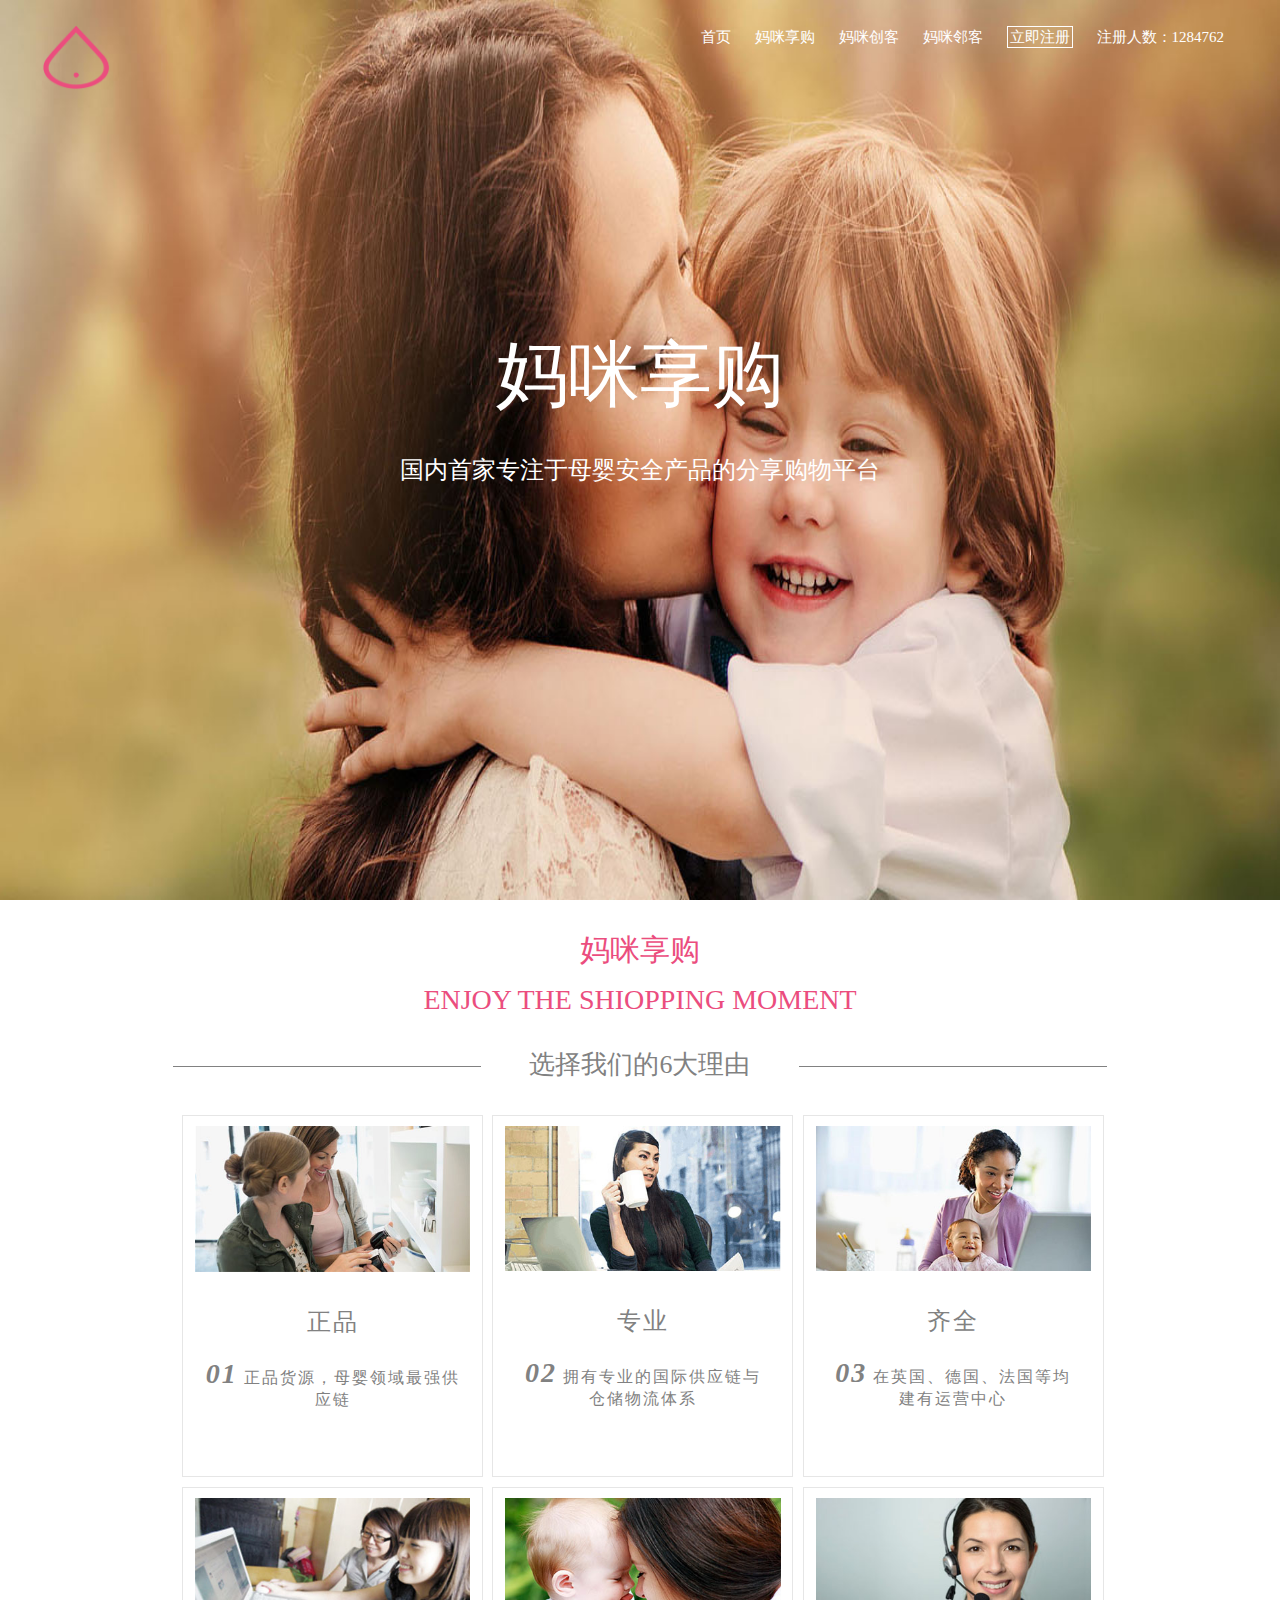
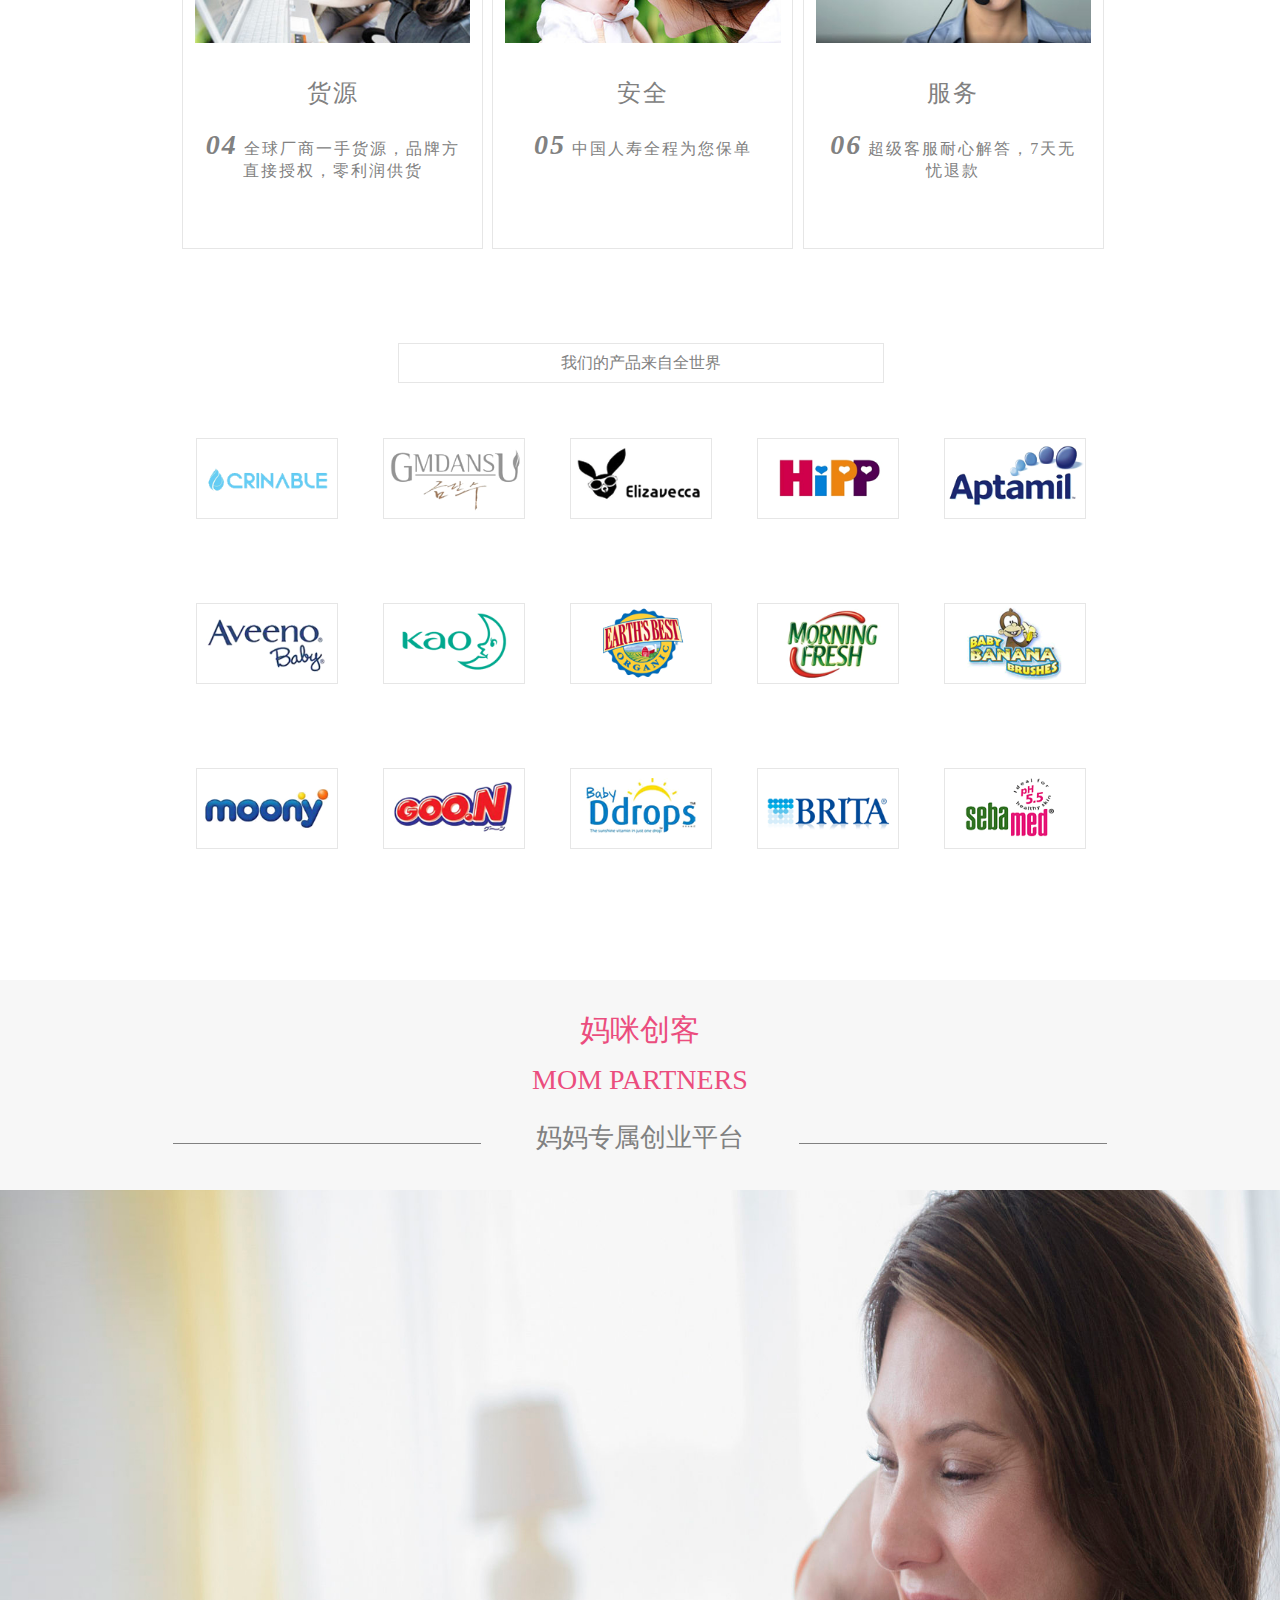
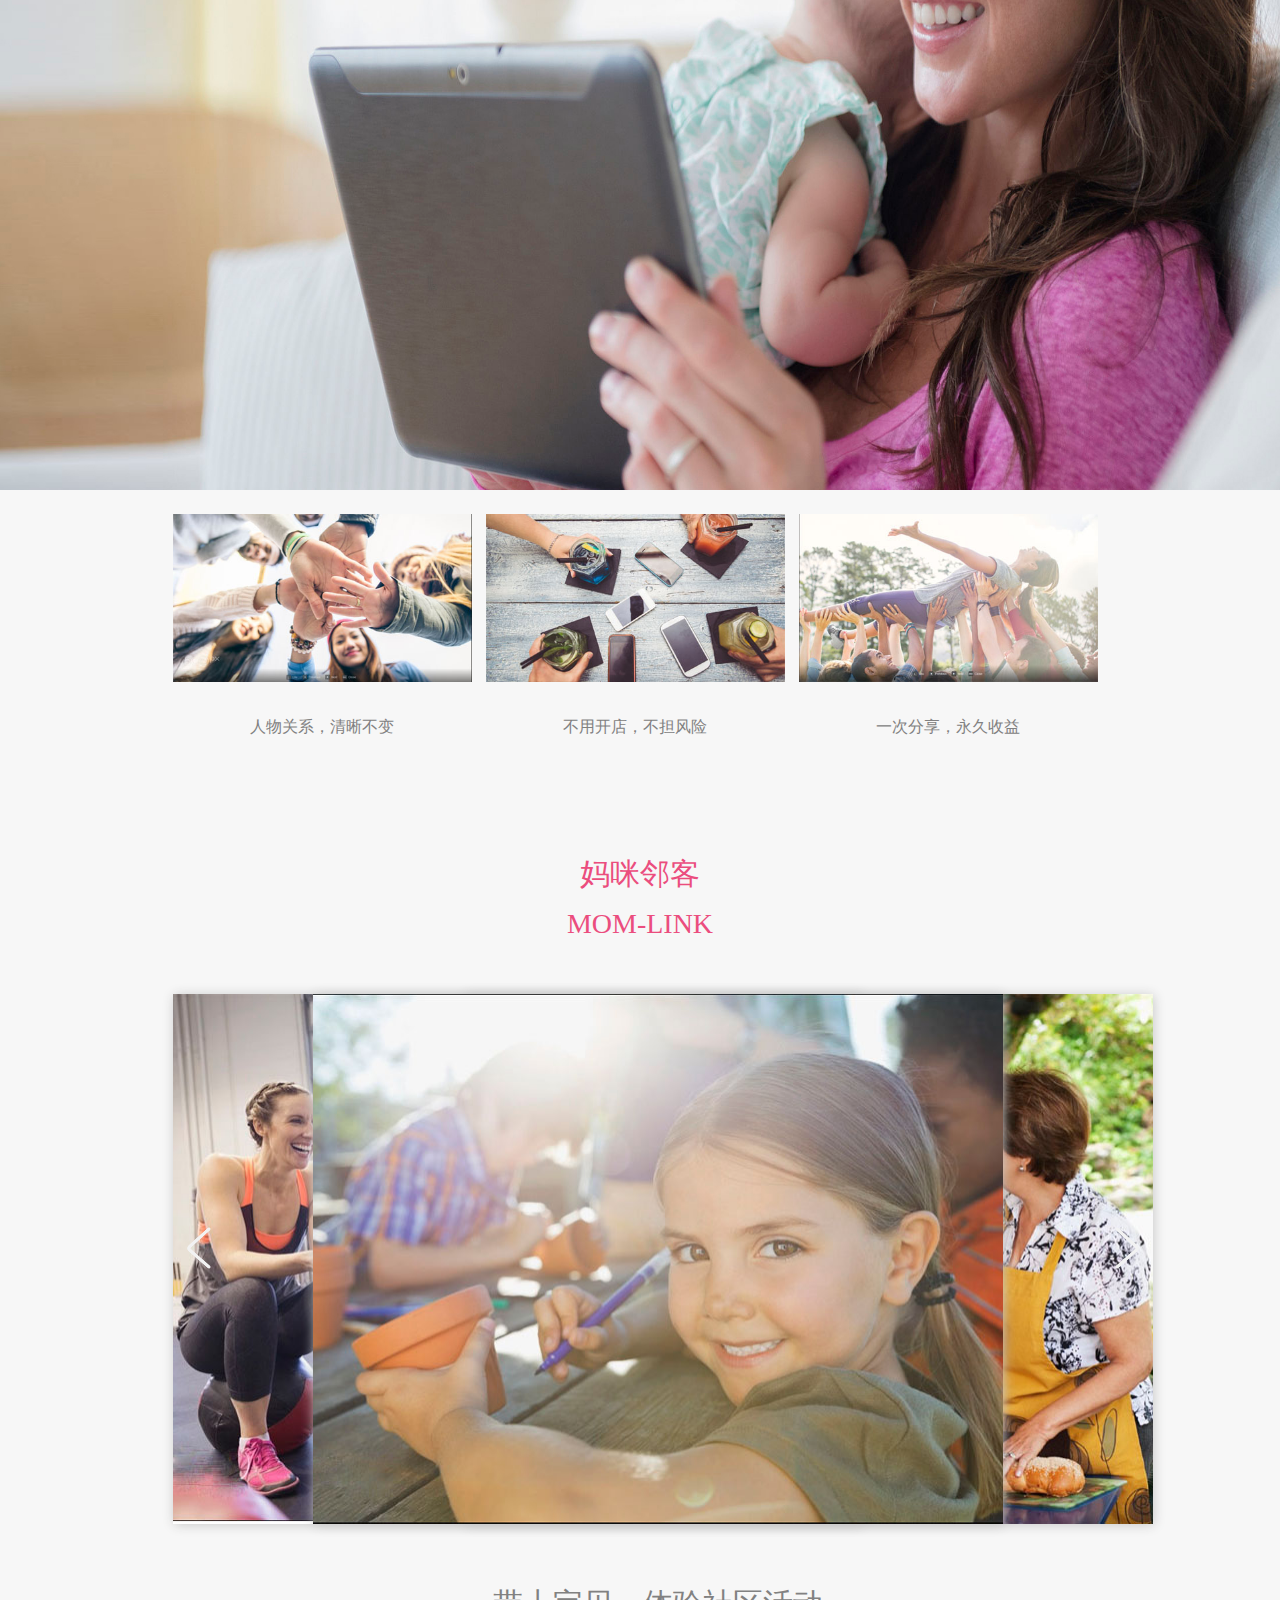
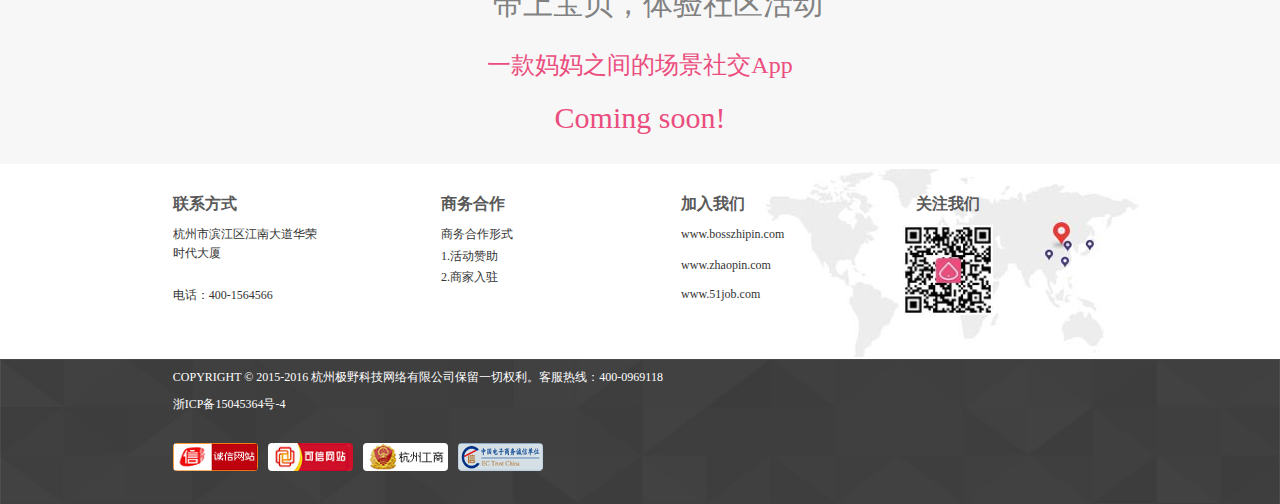
<file: index.html>
<!doctype html>
<html lang="en">
<head>
	<meta charset="UTF-8">
	<title>妈咪享购</title>
	<meta name="keywords" content="妈咪享购，妈咪创客，母婴安全">
    <meta name="description" content="全国首家专注母婴安全产品创业平台">
    <link rel="stylesheet" href="css/index.css">
    <script src="js/query.js"></script>
    <script src="js/index.js"></script>
</head>
<body>
    <div class="header">
       <div class="hd-ct">
            <div class="lg-text">
               <img src="img/logo.png" alt="">
            </div>
            <div class="nav nav1">
                <ul>
                    <label class="nv-1"id='0'>
                        <span>注册人数：1284762</span>
                    </label>  
                    <label class="nv-2"for="xz1"id='0'>
                        <span>立即注册</span>
                    </label>    
                    <label class="nv-4" for="xz3" id="4">
                        <span>妈咪邻客</span>
                    </label>  
                    <label class="nv-5"for="xz4" id="3">
                        <span>妈咪创客</span>
                    </label>                           
                    <label class="nv-6"for="xz5" id="2">
                        <span>妈咪享购</span>
                    </label>   
                    <label class="nv-7"for="xz6" id="1">
                        <span>首页</span>
                    </label>                                  
                </ul>      
            </div>
        </div>
    </div>
    <!-- 头部结束 -->
    <!-- banner -->
    <div class="banner" id="index_1">
    <img src="./img/beijing.jpg" alt="">
    	<div class="yinying">
    		<span class="text-top">
    			妈咪享购
    		</span>
    		<span class="text-bottom">
    			国内首家专注于母婴安全产品的分享购物平台
    		</span>
    	</div>
    </div>
    <!--妈咪-->
    <div class="xg" id="index_2">
    	<div class="xg-box">
    		<div class="xg-title">
    			<p class="xg-mami">妈咪享购</p>
    			<p class="xg-en">ENJOY THE SHIOPPING MOMENT</p>
    		</div>
    		<div class="xg-because">
    		    <span class="xg-bc1"></span>
    			<p class="xg-bc2">
    			   选择我们的6大理由
    			</p>
    			<span class="xg-bc3"></span>
    		</div>
    		<div class="xg-describe">
    			<ul>
    				<li>
    					<img src="img/image/zhengpin.jpg" alt=""class="fg">
    					<h2>正品</h2>
    					<p class="xg-ds">
    					<span>01</span> 正品货源，母婴领域最强供应链
    					</p>
    				</li>
    				<li>
    					<img src="img/ys/zhuanye.jpg" alt=""class="fg">
    					<h2>专业</h2>
    					<p class="xg-ds">
    					<span>02</span> 拥有专业的国际供应链与 仓储物流体系
    					</p>
    				</li>
    				<li>
    					<img src="img/ys/qiquan.jpg" alt=""class="fg">
    					<h2>齐全</h2>
    					<p class="xg-ds">
    					<span>03</span> 在英国、德国、法国等均 建有运营中心
    					</p>
    				</li>
    				<li>
    					<img src="img/ys/huoyuan.jpg" alt=""class="fg">
    					<h2>货源</h2>
    					<p class="xg-ds">
    					<span>04</span> 全球厂商一手货源，品牌方 直接授权，零利润供货
    					</p>
    				</li>
    				<li>
    					<img src="img/ys/anquan.jpg" alt=""class="fg">
    					<h2>安全</h2>
    					<p class="xg-ds">
    					<span>05</span> 中国人寿全程为您保单
    					</p>
    				</li>
    				<li>
    					<img src="img/ys/fuwu.jpg" alt=""class="fg">
    					<h2>服务</h2>
    					<p class="xg-ds">
    					<span>06</span> 超级客服耐心解答，7天无忧退款
    					</p>
    				</li>
    			</ul>
    		</div>
    		<div class="xg-from">
    			<p>
    				我们的产品来自全世界
    			</p>
    		</div>
    		<div class="xg-brand">
    			<ul>
    				<li class="xg-brand1">
    					<img src="img/brand/1.png" alt=""class="fg">
    				</li>
    				<li class="xg-brand2">
    					<img src="img/brand/2.png" alt=""class="fg">
    				</li>
    				<li class="xg-brand3">
    					<img src="img/brand/3.png" alt=""class="fg">
    				</li>
    				<li class="xg-brand4">
    					<img src="img/brand/4.png" alt=""class="fg">
    				</li>
    				<li class="xg-brand5">
    					<img src="img/brand/5.png" alt=""class="fg">
    				</li>
    				<li class="xg-brand6">
    					<img src="img/brand/6.png" alt=""class="fg">
    				</li>
    				<li class="xg-brand7">
    					<img src="img/brand/7.png" alt=""class="fg">
    				</li>
    				<li class="xg-brand8">
    					<img src="img/brand/8.png" alt=""class="fg">
    				</li>
    				<li class="xg-brand9">
    					<img src="img/brand/9.png" alt=""class="fg">
    				</li>
    				<li class="xg-brand10">
    					<img src="img/brand/10.png" alt=""class="fg">
    				</li>
    				<li class="xg-brand11">
    					<img src="img/brand/11.png" alt=""class="fg">
    				</li>
    				<li class="xg-brand12">
    					<img src="img/brand/12.png" alt=""class="fg">
    				</li>
    				<li class="xg-brand13">
    					<img src="img/brand/13.png" alt=""class="fg">
    				</li>
    				<li class="xg-brand14">
    					<img src="img/brand/14.png" alt=""class="fg">
    				</li>
    				<li class="xg-brand15">
    					<img src="img/brand/15.png" alt=""class="fg">
    				</li>
    			</ul>
    		</div>
    	</div>
    </div>
    <!-- 妈咪创客 -->
    <div class="ck">
        <div class="ck-box" id="index_3">
            <div class="ck-title">
                <p class="ck-mami">妈咪创客</p>
                <p class="ck-en">MOM PARTNERS</p>
            </div>      
        </div>
        <div style="margin:0 auto;width: 73%;">
            <div class="xg-because">
                <span class="xg-bc1"style="top:40%;"></span>
                <p class="xg-bc2"style="line-height: 55px">
                   妈妈专属创业平台
                </p>
                <span class="xg-bc3"style="top:40%;"></span>
            </div>
        </div>
        <div class="ck-banner">
             <img src="img/image/chaungke2.jpg" alt="">
        </div>
        <div class="ck-boxs">
            <ul class="ck-boxs1">
                <li class="ck-boxs11">
                    <img src="img/image/qingxibubian.jpg" alt=""class="fg">
                    <p>
                        人物关系，清晰不变
                    </p>
                </li>
                <li class="ck-boxs12">
                    <img src="img/image/wufengxian.jpg" alt=""class="fg">
                    <p>
                        不用开店，不担风险
                    </p>
                </li>
                <li class="ck-boxs13">
                    <img src="img/image/shouyi.jpg" alt=""class="fg">
                    <p>
                        一次分享，永久收益
                    </p>
                </li>
            </ul>
        </div>
    </div>
    	
    <!-- 妈咪邻客 -->
    <div class="lk" id="index_4">
    	<div class="lk-box">
    		<div class="lk-title">
    			<p class="lk-mami">妈咪邻客</p>
    			<p class="lk-en">MOM-LINK</p>
    		</div>		
        </div>
        <div class="lk-lunbo">
        	<div>
        		<div id="focus_Box">
                    <span class="prev">&nbsp;</span>
                    <span class="next">&nbsp;</span>
                    <ul>
                        <li>
                            <img width="690" height="530" src="img/image/lunbo.jpg" />
                            <p>带上宝贝，体验社区活动</p>
                        </li>
                        <li>
                            <img width="690" height="530" src="img/image/lunbo1.jpg"/>
                            <p>厨艺还是别人的好，跟着邻居学做菜</p>
                        </li>
                        <li>
                            <img width="690" height="530" src="img/image/lunbo2.jpg"/>
                            <p>周末闲着无聊，一起去健身</p>
                        </li>
                    </ul>
                </div>
        	</div> 
            <div class="zg-left"></div>
            <div class="zg-right"></div>
        </div>
        <div class="lk-content">
        	<ul>
        		<li class="lk-sj">
        			一款妈妈之间的场景社交App
        		</li>
        		<li class="lk-cs">
        			Coming soon!
        		</li>
        	</ul>
        </div>
    </div>
    <!-- 脚部 1-->
    <div class="ft-top" id="index_5">
    	<div class="ft-top-box">
    		<ul class="ft-top-boxs1">
    			<li class="ft-top-boxs11">
    				联系方式
    			</li>
    			<li class="ft-top-boxs12">
    				杭州市滨江区江南大道华荣时代大厦
    			</li>
    			<li class="ft-top-boxs13"style="padding-top:24px; ">
    				电话：400-1564566
    			</li>
    		</ul>
    		<ul class="ft-top-boxs2">
    			<li class="ft-top-boxs11">
    				商务合作
    			</li>
    			<li class="ft-top-boxs12">
    				商务合作形式
    			</li>
    			<li class="ft-top-boxs13">
    				1.活动赞助
    			</li>
    			<li class="ft-top-boxs14">
    				2.商家入驻
    			</li>
    		</ul>
    		<ul class="ft-top-boxs3">
    			<li class="ft-top-boxs11">
    				加入我们
    			</li>
    			<li class="ft-top-boxs12">
    				www.bosszhipin.com
    			</li>
    			<li class="ft-top-boxs13">
    				www.zhaopin.com
    			</li>
                <li class="ft-top-boxs13">
                    www.51job.com
                </li>
    		</ul>
    		<ul class="ft-top-boxs4">
    			<li class="ft-top-boxs11">
    				关注我们
    			</li>
    			<li class="ft-top-boxs12">
    				<img src="img/20160504110643.jpg" alt="">
    			</li>
    		</ul>
    	</div>
    	<div class="ft-top-box1">
        	<img src="img/20160504110037.jpg" alt="">
        </div>
    </div>
    <!-- footer2 -->
    <!-- <div class="ft-middle">
        <div class="ft-middle-box">
            <ul>
                <li>关于我们</li>
                <li>人才招聘</li>
                <li>商家入驻</li>
                <li>正品保证</li>
                <li>帮助中心</li>
                <li>客服在线</li>
                <li>客户端</li>
            </ul>
        </div>
    </div> -->
    <div class="ft-bottom">
    	<div class="ft-bottom-box">
    		<p class="ft-bottom-box1">
                COPYRIGHT © 2015-2016 杭州极野科技网络有限公司保留一切权利。客服热线：400-0969118       
            </p>
            <p class="ft-bottom-box2">
                浙ICP备15045364号-4
            </p>
            <ul>
                <li class="ft-bottom-box3">
                    <img src="img/about our/4.png" alt="">
                </li>
                <li>
                    <img src="img/about our/3.png" alt="">
                </li>
                <li>
                    <img src="img/about our/5.png" alt="">
                </li>
                <li>
                    <img src="img/about our/1.gif" alt="">
                </li>
            </ul>
    	</div>
    </div>
<div class="wx">
    <div class="wxm">
        <p>
            扫描二维码,立即加入我们 享受不一样的购物乐趣
        </p>
    </div>
</div>    
</body>

</html>
</file>
<file: css/index.css>
body{
	min-width: 1180px;
   font-family:"Myriad Set Pro","微软雅黑";
   margin:0;
   font-size: 16px;
   position: relative;
}
ul,li,h1,h2,h3,h4,h5,h6,p,a,input{
  margin:0;
  padding:0;
  list-style: none;
  font-weight: normal;
  text-decoration: none;
}
.header{
  min-width: 1180px;
  width: 100%;
  height:70px;
  position:absolute;
  left:0;
  top:0;
  z-index: 10;
}
.hd-ct{
	width: 95%;
	height: 70px;
	margin: 0 auto; 
}
.lg-text{
	width: 68px;
	height: 64px;
	float: left;
}
.lg-text img{
	width: 100%;
	height: 100%;
	margin-top: 26px;
	margin-left: 16%;
}
.nav{
	float: right;
	width: 80%;
	height: 70px;	
	position: relative;
}
.nav ul{
	width: 100%;
	height: 60px;
	margin-bottom: 10px;
	margin-right: 20px;
	position: relative;
}
.nav ul label{
	height: 60px;
	text-align: center;
	line-height: 75px;
	float: right;
	font-size: 15px;
	padding-bottom: 10px; 
	margin-right: 24px;
	cursor: pointer;
	display: inline-block;
}
.nav ul .nv-1{
	font-size: 15px;
	text-align: left;
}
.nav ul label span{
	
	width: 100%;
	height: 70px;
	color: #fff;
}
.nav ul .nv-2 span{
	border: 1px solid #fff;
	padding: 2px 2px 2px 2px;
}
.nav #nv-x span{
	height: 10px;
	border-left: 1px solid #fff;
	font-size: 10px;
}
/* .nav input:checked+label{
	border-top: 3px solid #eb4d7e;
	line-height: 70px;
}
.nav input:checked  label a{
	border-top: 3px solid #eb4d7e;
	line-height: 70px;
} */
.banner{
	width: 100%;
	position: relative;	
}
.banner img{
	width: 100%;
	height: 100%;
	display: block;
}
.banner .logo{
    width: 110px;
    height: 110px;
    position: absolute;
    left: 48%;
    top:40%;
}
.banner .yinying{
	width: 90%;
	height: 90px;
	position: absolute;
	left: 5%;
	bottom:50%;
}
.banner .yinying .text-top,.banner .yinying .text-bottom{
	width: 100%;
	height: 100%;
    text-align: center;
    color:#fff;
    display: block;
    position: absolute;
    left: 0;
    top:0;
}
.banner .yinying .text-top{
	font-size: 72px;
	line-height: 30px;
}
.banner .yinying .text-bottom{
	font-size: 24px;
	line-height: 220px;
}
.xg{
	width: 100%;
	height: 1680px;
}
.xg-box{
	width: 73%;
    height: 100%;
	margin: 0 auto;
}
.xg-box .xg-title{
	width: 100%;
	height: 125px;
	text-align: center;
	font-size: 30px;
	font-weight: bold;
	color:#eb4d7e;
}
.xg-box .xg-title .xg-mami{
	padding-top: 20px;
    line-height: 60px;
}
.xg-box .xg-title .xg-en{
    line-height: 40px;
    font-size: 28px;
}
.xg-because{
	width: 100%;
	height: 80px;
	font-size: 26px;
	position: relative;
}
.xg-because p{
	width: 34%;
	height: 100%;
	margin: 0 auto;
	text-align: center;
	line-height: 80px;
	color:#818181;
}
.xg-because .xg-bc1{
	width: 33%;
	height: 1px;
	border-bottom: 1px solid #818181;
	position: absolute;
	left: 0;
	top:50%;
}
.xg-because .xg-bc3{
	width: 33%;
	height: 1px;
	border-bottom: 1px solid #818181;
	position: absolute;
	right: 0;
	top:50%;
}
.xg-describe{
	width: 100%;
	height: 788px;
}
.xg-describe ul{
  width: 100%;
  height: 100%;
}
.xg-describe ul li{
  width: 32%;
  height: 360px;
  float: left;
  margin-left: 1%;
  border: 1px solid #e6e6e6;
  color: #818181;
  margin-top: 10px;
  letter-spacing:2px;
}
.xg-describe ul li img{
  width: 92%;
  margin-left: 4%;
  margin-top:10px ;
}
.xg-describe ul li h2{
  width: 100%;
  text-align:center;
  margin-top: 30px;
}
.xg-describe ul li .xg-ds{
  width:85%;
  margin-left: 7.5%;
  margin-top: 20px;
  text-align: center; 
}
.xg-describe ul li p span{
  font-weight: 600;
  font-style: oblique;
  font-size: 28px;
}
.xg-from{
  width:100%;
  height: 95px;
  color: #818181;
}
.xg-from p{
  width:51.7%;
  height: 38px;
  font-size: 16px;
  border: 1px solid #e6e6e6;
  text-align: center;
  line-height: 38px;
  margin-left: 24.15%;
  margin-top: 50px;
}
.xg-brand{
  width:100%;
  height: 520px; 
}
.xg-brand ul{
  width: 100%;
  height: 100%;
}
.xg-brand ul li img{
  width: 100%;
  border: 1px solid #e6e6e6;
}
.xg-brand ul li{
  width:15%;
  height: 115px;
  float: left; 
}
.xg-brand ul .xg-brand1{
  margin-left: 2.5%;
}
.xg-brand ul .xg-brand2,.xg-brand ul .xg-brand3,.xg-brand ul .xg-brand4,.xg-brand ul .xg-brand5{
  margin-left: 5%;
}
.xg-brand ul .xg-brand6,.xg-brand ul .xg-brand11{
  margin-left:2.5%;
  margin-top: 50px;
}
.xg-brand ul .xg-brand7,.xg-brand ul .xg-brand8,.xg-brand ul .xg-brand9,.xg-brand ul .xg-brand10{
  margin-left: 5%;
  margin-top: 50px;
}
.xg-brand ul .xg-brand12,.xg-brand ul .xg-brand13,.xg-brand ul .xg-brand14,.xg-brand ul .xg-brand15{
  margin-left: 5%;
  margin-top: 50px;
}
.ck{
	background: #f7f7f7;
}
.ck-box{
	width: 73%;
	margin: 0 auto;
	height: 130px;
}
.ck-box .ck-title{
	width: 100%;
	height: 125px;
	text-align: center;
	font-size: 30px;
	font-weight: bold;
	color:#eb4d7e;
}
.ck-box .ck-title .ck-mami{
	padding-top: 20px;
    line-height: 60px;
}
.ck-box .ck-title .ck-en{
    line-height: 40px;
    font-size: 28px;
}
.ck-banner{
	width: 100%;
	position: relative;
}
.ck-banner img{
	width: 100%;
	height:100%;
}
.ck-boxs{
	width: 73%;
	height: 310px;
	margin: 0 auto;
}
.ck-boxs .ck-boxs1{
	width: 100%;
	height: 310px;
	margin-top: 24px;
} 
.ck-boxs .ck-boxs1 li{
	width: 32%;
	height: 310px;
	float: left;
}
.ck-boxs .ck-boxs1  .ck-boxs12,.ck-boxs .ck-boxs1 .ck-boxs13{
	margin-left: 1.5%;
}
.ck-boxs .ck-boxs1 li img{
	width: 100%;
}
.ck-boxs .ck-boxs1 li p{
	width: 100%;
	text-align: center;
	margin-top: 31px;
	color: #818181;
}
.lk{
	width: 100%;
	height: 940px;
	background: #f7f7f7;
	position: relative;
}
.lk-box{
	width: 73%;
	margin: 0 auto;
	height: 130px;
}
.lk-box .lk-title{
	width: 100%;
	height: 125px;
	text-align: center;
	font-size: 30px;
	font-weight: bold;
	color:#eb4d7e;
}
.lk-box .lk-title .lk-mami{
	padding-top: 20px;
    line-height: 60px;
    text-align: center;
}
.lk-box .lk-title .lk-en{
    line-height: 40px;
    font-size: 28px;
    text-align: center;
}
.lk-lunbo{
	width: 73%;
	height: 450px;
	margin: 0 auto;
}

.lk-content{
	width: 73%;
    height: 170px;
    position: absolute;
    bottom:0px;
    left: 13.5%;
}
.lk-content ul{
	width: 100%;
	height: 100%;
	color: #eb4d7e;
}
.lk-content ul .lk-sj{
	width: 100%;
	margin-top: 55px;
	text-align: center;
	font-size: 24px;
}
.lk-content ul .lk-cs{
	width: 100%;
	margin-top: 20px;
	text-align: center;
	font-size: 30px;
}
.ft-top{
    width: 100%;
    height: 195px;
    position: relative;
}
.ft-top-box1{
    width:374px;
    height: 188px;
    position: absolute;
    right: 11%;
    top: 0;
}
.ft-top-box1 img{
    width:374px;
    height: 188px;
    margin-top: 5px;
}
.ft-top-box{
    width: 73%;
    height: 195px;
    position: absolute;
    left: 13.5%;
    top:0;   
    z-index: 100;
}
.ft-top-box ul{
    width: 15.6%;
    float: left;
    margin-top: 30px;
    font-size: 12px;
    color: #333;
}
.ft-top-box  .ft-top-boxs1{
    height: 165px;
}
.ft-top-box .ft-top-boxs2{
    height: 165px;    
    margin-left: 13.1%;
}
.ft-top-box .ft-top-boxs3{
    height: 165px;
    margin-left: 10.1%;
}
.ft-top-box .ft-top-boxs4{
    height: 165px;
    margin-left: 8%;
    text-align: center;
}
.ft-top-box ul .ft-top-boxs11{
    font-size: 16px;
    font-weight: bold;
    color: #595959;
}
.ft-top-box ul .ft-top-boxs12{
    padding-top: 10px;
    line-height: 19px;
}
.ft-top-box .ft-top-boxs1 .ft-top-boxs13{
    padding-top: 40px;
}
.ft-top-box .ft-top-boxs1 .ft-top-boxs14{
    padding-top: 20px;
}
.ft-top-box .ft-top-boxs2 .ft-top-boxs13{
    padding-top: 4px;
}
.ft-top-box .ft-top-boxs2 .ft-top-boxs14{
    padding-top: 4px;
}
.ft-top-box .ft-top-boxs2 .ft-top-boxs15{
    padding-top: 14px;
}
.ft-top-box .ft-top-boxs2 .ft-top-boxs16{
    padding-top: 20px;
}
.ft-top-box .ft-top-boxs3 .ft-top-boxs13{
    padding-top: 14px;
}
.ft-top-box .ft-top-boxs4{
    width: 10%;
}
.ft-top-box .ft-top-boxs4 .ft-top-boxs12{
    width: 100%;
    height: 90px;
}
.ft-top-box .ft-top-boxs4 .ft-top-boxs12 img{
    width: 90px;
    height: 90px;
    display: block;
    margin: 0 auto;
}
.ft-top-box .ft-top-boxs4 .ft-top-boxs13{
   margin-top: 13px;
}
.ft-middle{
	width: 100%;
	height: 50px;
	background-image:url('../img/about our/bj3.png');
	background-size: cover;
}
.ft-middle-box{
	width: 73%;
	height: 100%;
	margin: 0 auto;
}
.ft-middle-box ul{
	width: 73%;
	height: 100%;
}
.ft-middle-box ul li{
	height: 100%;
	line-height: 50px;
	margin-right: 2%;
	float: left;
	color: #fff;
	font-size: 12px;
}
.ft-bottom{
	width: 100%;
	height: 145px;
	background-image:url('../img/about our/bj1.png');
	background-size: cover;
}
.ft-bottom-box{
	width:73%;
	height:100%;
	margin: 0 auto;
	color: #fff;
	font-size: 12px;
}
.ft-bottom-box .ft-bottom-box1{
    padding-top: 10px;
} 
.ft-bottom-box .ft-bottom-box2{
	padding-top: 10px;
}
.ft-bottom-box ul{
	margin-top: 30px;
}
.ft-bottom-box ul li{
    width: 85px;
    height: 28px;
    float: left;
    margin-left: 10px;
}
.ft-bottom-box ul .ft-bottom-box3{
    margin-left: 0;
}
.ft-bottom-box ul li img{
	width: 100%;
	height: 100%;
    -moz-border-radius: 4px; /* Firefox */
  -webkit-border-radius: 4px; /* Safari 和 Chrome */
  border-radius: 4px; /* Opera 10.5+, 以及使用了IE-CSS3的IE浏览器 */
}


#focus_Box{
	position:relative;
	width:980px;
	height:530px;
	margin:0 auto;
}
#focus_Box ul{
	width:710px;
	height:530px;
	margin-top:40px;
}
#focus_Box li{
	z-index:0;
	position:absolute; 
	width:0px;
	background:#787878;
	height:0px;
	top:0px;
	cursor:pointer;
	left:0;
	-moz-border-radius: 4px; /* Firefox */
  -webkit-border-radius: 4px; /* Safari 和 Chrome */
  border-radius: 4px; /* Opera 10.5+, 以及使用了IE-CSS3的IE浏览器 */
	box-shadow:1px 1px 12px rgba(200, 200, 200, 1)
}
#focus_Box ul li p{
	width: 100%;
	height: 40px;
	background: #f7f7f7;
	text-align: center;
	line-height: 40px;
	font-size: 30px;
	position: absolute;
	left:0 ;
	bottom:-100px;
	color: #818181;
}
.zg-left{
	width: 30%;
	height: 40px;
	background: #f7f7f7;
	position: absolute;
	right: 0;
	bottom: 140px;
	z-index: 9;
}
.zg-right{
	width: 30%;
	height: 40px;
	background: #f7f7f7;
	position: absolute;
	left: 0;
	bottom: 140px;
	z-index: 9;
}
#focus_Box .prev,#focus_Box .next {
display:block;
z-index:100;
overflow:hidden;
cursor:pointer;
position:absolute;
width:52px;
height:67px;
top:220px;
}

#focus_Box .prev{
background:url(../img/1.1.png) 52px 67px;
left:0;
}

#focus_Box .next{
background:url(../img/1.2.png) 52px 67px;
right:0;
}
#focus_Box .prev:hover{
background:url(../img/1.1.png) 52px 67px rgba(0,0,0,0.5);
filter:progid:DXImageTransform.Microsoft.gradient(startColorstr=#7F000000,endColorstr=#7F000000);
left:0;
}

#focus_Box .next:hover{
background:url(../img/1.2.png) 52px 67px rgba(0,0,0,0.5);
filter:progid:DXImageTransform.Microsoft.gradient(startColorstr=#7F000000,endColorstr=#7F000000);
right:0;
}

.wx{
	width: 100%;
	position: fixed;
	left: 0;
	top:0;
	z-index: 3000;
	background: rgba(0,0,0,0.4);
	filter:progid:DXImageTransform.Microsoft.gradient(startColorstr=#99000000,endColorstr=#99000000);
	display: none;
}
.wxm{
	width: 400px;
	height: 350px;
	background:url('../img/20160427155823.jpg');
	background-size: cover;
	margin: 13% auto;
	position: relative;
	-moz-border-radius: 9px; /* Firefox */
    -webkit-border-radius: 9px; /* Safari 和 Chrome */
    border-radius: 9px; /* Opera 10.5+, 以及使用了IE-CSS3的IE浏览器 */
}
.wxm p{
	width: 200px;
	position: absolute;
	left: 100px;
	bottom: 25px;
	text-align: center;
}
input{
	display: none;
}
</file>
